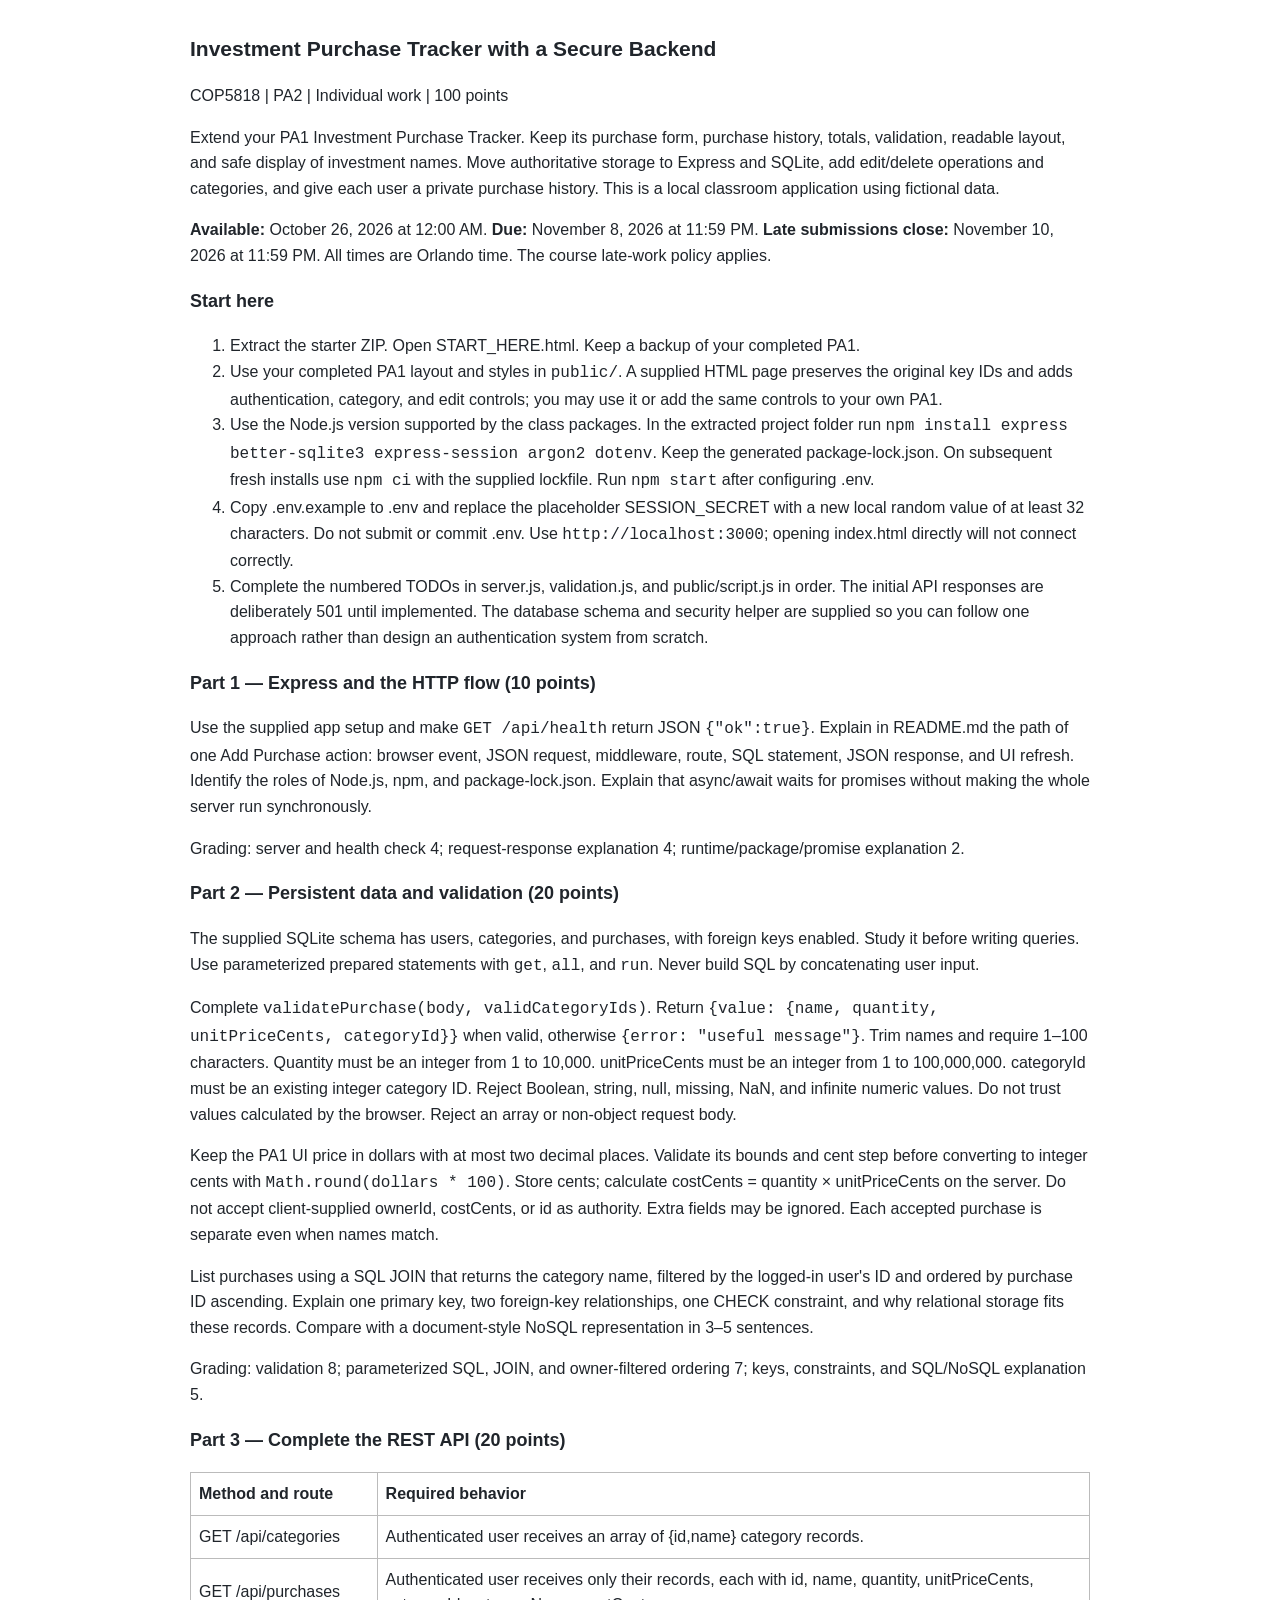
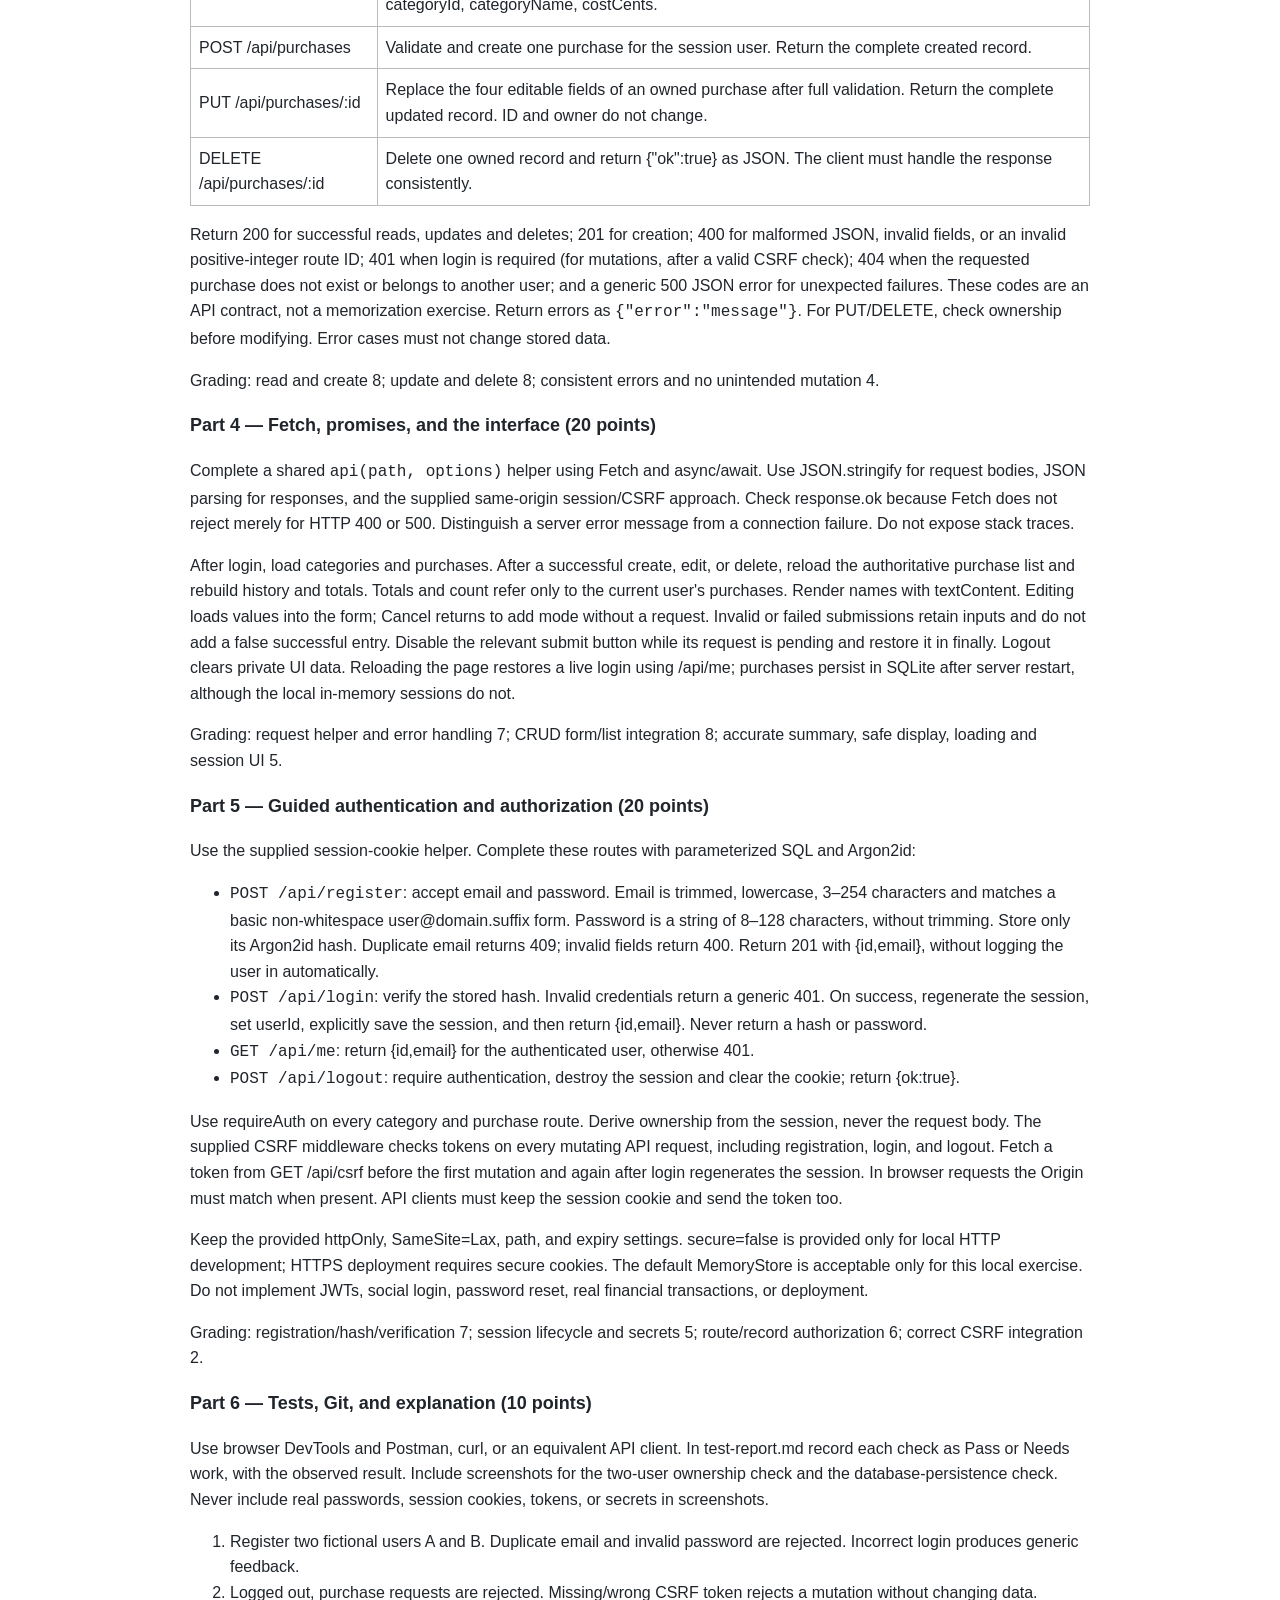
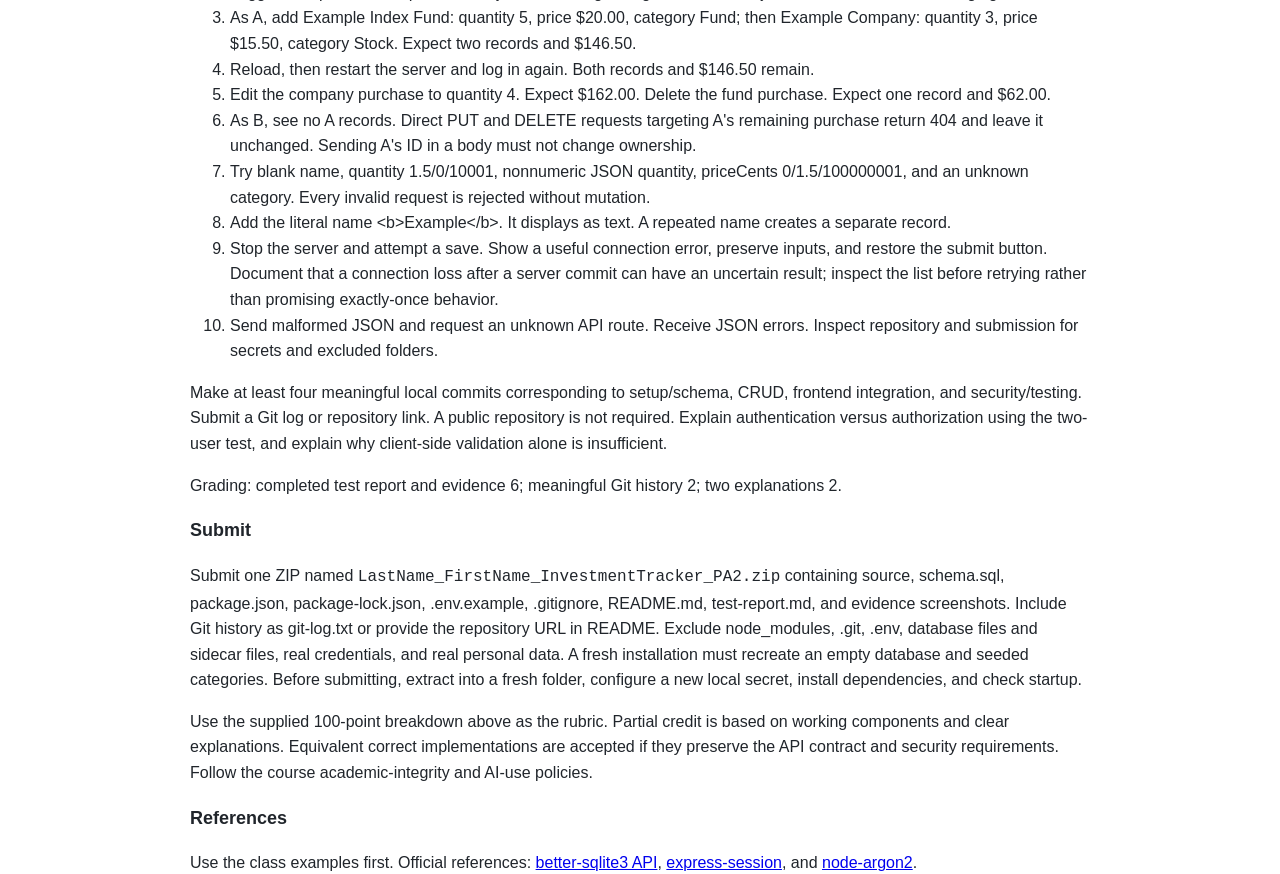
<file: START_HERE.html>
<!doctype html><html lang="en"><meta charset="utf-8"><title>COP5818 PA2 Investment Purchase Tracker</title><style>body{font:16px/1.6 Arial;max-width:900px;margin:32px auto;padding:0 24px;color:#20252b}h1{font-size:26px}h2{font-size:21px;margin-top:30px}h3{font-size:18px}table{border-collapse:collapse;width:100%}th,td{border:1px solid #bbb;padding:8px;text-align:left}pre{white-space:pre-wrap;background:#f5f5f5;padding:14px}code{font-family:monospace}@media print{body{font-size:11pt}h2,h3{break-after:avoid}tr,pre{break-inside:avoid}}</style><body><h2>Investment Purchase Tracker with a Secure Backend</h2>
<p>COP5818 | PA2 | Individual work | 100 points</p>
<p>Extend your PA1 Investment Purchase Tracker. Keep its purchase form, purchase history, totals, validation, readable layout, and safe display of investment names. Move authoritative storage to Express and SQLite, add edit/delete operations and categories, and give each user a private purchase history. This is a local classroom application using fictional data.</p><p><strong>Available:</strong> October 26, 2026 at 12:00 AM. <strong>Due:</strong> November 8, 2026 at 11:59 PM. <strong>Late submissions close:</strong> November 10, 2026 at 11:59 PM. All times are Orlando time. The course late-work policy applies.</p>
<h3>Start here</h3><ol><li>Extract the starter ZIP. Open START_HERE.html. Keep a backup of your completed PA1.</li><li>Use your completed PA1 layout and styles in <code>public/</code>. A supplied HTML page preserves the original key IDs and adds authentication, category, and edit controls; you may use it or add the same controls to your own PA1.</li><li>Use the Node.js version supported by the class packages. In the extracted project folder run <code>npm install express better-sqlite3 express-session argon2 dotenv</code>. Keep the generated package-lock.json. On subsequent fresh installs use <code>npm ci</code> with the supplied lockfile. Run <code>npm start</code> after configuring .env.</li><li>Copy .env.example to .env and replace the placeholder SESSION_SECRET with a new local random value of at least 32 characters. Do not submit or commit .env. Use <code>http://localhost:3000</code>; opening index.html directly will not connect correctly.</li><li>Complete the numbered TODOs in server.js, validation.js, and public/script.js in order. The initial API responses are deliberately 501 until implemented. The database schema and security helper are supplied so you can follow one approach rather than design an authentication system from scratch.</li></ol>

<h3>Part 1 — Express and the HTTP flow (10 points)</h3>
<p>Use the supplied app setup and make <code>GET /api/health</code> return JSON <code>{"ok":true}</code>. Explain in README.md the path of one Add Purchase action: browser event, JSON request, middleware, route, SQL statement, JSON response, and UI refresh. Identify the roles of Node.js, npm, and package-lock.json. Explain that async/await waits for promises without making the whole server run synchronously.</p>
<p>Grading: server and health check 4; request-response explanation 4; runtime/package/promise explanation 2.</p>

<h3>Part 2 — Persistent data and validation (20 points)</h3>
<p>The supplied SQLite schema has users, categories, and purchases, with foreign keys enabled. Study it before writing queries. Use parameterized prepared statements with <code>get</code>, <code>all</code>, and <code>run</code>. Never build SQL by concatenating user input.</p>
<p>Complete <code>validatePurchase(body, validCategoryIds)</code>. Return <code>{value: {name, quantity, unitPriceCents, categoryId}}</code> when valid, otherwise <code>{error: "useful message"}</code>. Trim names and require 1–100 characters. Quantity must be an integer from 1 to 10,000. unitPriceCents must be an integer from 1 to 100,000,000. categoryId must be an existing integer category ID. Reject Boolean, string, null, missing, NaN, and infinite numeric values. Do not trust values calculated by the browser. Reject an array or non-object request body.</p>
<p>Keep the PA1 UI price in dollars with at most two decimal places. Validate its bounds and cent step before converting to integer cents with <code>Math.round(dollars * 100)</code>. Store cents; calculate costCents = quantity × unitPriceCents on the server. Do not accept client-supplied ownerId, costCents, or id as authority. Extra fields may be ignored. Each accepted purchase is separate even when names match.</p>
<p>List purchases using a SQL JOIN that returns the category name, filtered by the logged-in user's ID and ordered by purchase ID ascending. Explain one primary key, two foreign-key relationships, one CHECK constraint, and why relational storage fits these records. Compare with a document-style NoSQL representation in 3–5 sentences.</p>
<p>Grading: validation 8; parameterized SQL, JOIN, and owner-filtered ordering 7; keys, constraints, and SQL/NoSQL explanation 5.</p>

<h3>Part 3 — Complete the REST API (20 points)</h3>
<table><tr><th>Method and route</th><th>Required behavior</th></tr>
<tr><td>GET /api/categories</td><td>Authenticated user receives an array of {id,name} category records.</td></tr>
<tr><td>GET /api/purchases</td><td>Authenticated user receives only their records, each with id, name, quantity, unitPriceCents, categoryId, categoryName, costCents.</td></tr>
<tr><td>POST /api/purchases</td><td>Validate and create one purchase for the session user. Return the complete created record.</td></tr>
<tr><td>PUT /api/purchases/:id</td><td>Replace the four editable fields of an owned purchase after full validation. Return the complete updated record. ID and owner do not change.</td></tr>
<tr><td>DELETE /api/purchases/:id</td><td>Delete one owned record and return {"ok":true} as JSON. The client must handle the response consistently.</td></tr></table>
<p>Return 200 for successful reads, updates and deletes; 201 for creation; 400 for malformed JSON, invalid fields, or an invalid positive-integer route ID; 401 when login is required (for mutations, after a valid CSRF check); 404 when the requested purchase does not exist or belongs to another user; and a generic 500 JSON error for unexpected failures. These codes are an API contract, not a memorization exercise. Return errors as <code>{"error":"message"}</code>. For PUT/DELETE, check ownership before modifying. Error cases must not change stored data.</p>
<p>Grading: read and create 8; update and delete 8; consistent errors and no unintended mutation 4.</p>

<h3>Part 4 — Fetch, promises, and the interface (20 points)</h3>
<p>Complete a shared <code>api(path, options)</code> helper using Fetch and async/await. Use JSON.stringify for request bodies, JSON parsing for responses, and the supplied same-origin session/CSRF approach. Check response.ok because Fetch does not reject merely for HTTP 400 or 500. Distinguish a server error message from a connection failure. Do not expose stack traces.</p>
<p>After login, load categories and purchases. After a successful create, edit, or delete, reload the authoritative purchase list and rebuild history and totals. Totals and count refer only to the current user's purchases. Render names with textContent. Editing loads values into the form; Cancel returns to add mode without a request. Invalid or failed submissions retain inputs and do not add a false successful entry. Disable the relevant submit button while its request is pending and restore it in finally. Logout clears private UI data. Reloading the page restores a live login using /api/me; purchases persist in SQLite after server restart, although the local in-memory sessions do not.</p>
<p>Grading: request helper and error handling 7; CRUD form/list integration 8; accurate summary, safe display, loading and session UI 5.</p>

<h3>Part 5 — Guided authentication and authorization (20 points)</h3>
<p>Use the supplied session-cookie helper. Complete these routes with parameterized SQL and Argon2id:</p>
<ul><li><code>POST /api/register</code>: accept email and password. Email is trimmed, lowercase, 3–254 characters and matches a basic non-whitespace user@domain.suffix form. Password is a string of 8–128 characters, without trimming. Store only its Argon2id hash. Duplicate email returns 409; invalid fields return 400. Return 201 with {id,email}, without logging the user in automatically.</li><li><code>POST /api/login</code>: verify the stored hash. Invalid credentials return a generic 401. On success, regenerate the session, set userId, explicitly save the session, and then return {id,email}. Never return a hash or password.</li><li><code>GET /api/me</code>: return {id,email} for the authenticated user, otherwise 401.</li><li><code>POST /api/logout</code>: require authentication, destroy the session and clear the cookie; return {ok:true}.</li></ul>
<p>Use requireAuth on every category and purchase route. Derive ownership from the session, never the request body. The supplied CSRF middleware checks tokens on every mutating API request, including registration, login, and logout. Fetch a token from GET /api/csrf before the first mutation and again after login regenerates the session. In browser requests the Origin must match when present. API clients must keep the session cookie and send the token too.</p>
<p>Keep the provided httpOnly, SameSite=Lax, path, and expiry settings. secure=false is provided only for local HTTP development; HTTPS deployment requires secure cookies. The default MemoryStore is acceptable only for this local exercise. Do not implement JWTs, social login, password reset, real financial transactions, or deployment.</p>
<p>Grading: registration/hash/verification 7; session lifecycle and secrets 5; route/record authorization 6; correct CSRF integration 2.</p>

<h3>Part 6 — Tests, Git, and explanation (10 points)</h3>
<p>Use browser DevTools and Postman, curl, or an equivalent API client. In test-report.md record each check as Pass or Needs work, with the observed result. Include screenshots for the two-user ownership check and the database-persistence check. Never include real passwords, session cookies, tokens, or secrets in screenshots.</p>
<ol><li>Register two fictional users A and B. Duplicate email and invalid password are rejected. Incorrect login produces generic feedback.</li><li>Logged out, purchase requests are rejected. Missing/wrong CSRF token rejects a mutation without changing data.</li><li>As A, add Example Index Fund: quantity 5, price $20.00, category Fund; then Example Company: quantity 3, price $15.50, category Stock. Expect two records and $146.50.</li><li>Reload, then restart the server and log in again. Both records and $146.50 remain.</li><li>Edit the company purchase to quantity 4. Expect $162.00. Delete the fund purchase. Expect one record and $62.00.</li><li>As B, see no A records. Direct PUT and DELETE requests targeting A's remaining purchase return 404 and leave it unchanged. Sending A's ID in a body must not change ownership.</li><li>Try blank name, quantity 1.5/0/10001, nonnumeric JSON quantity, priceCents 0/1.5/100000001, and an unknown category. Every invalid request is rejected without mutation.</li><li>Add the literal name &lt;b&gt;Example&lt;/b&gt;. It displays as text. A repeated name creates a separate record.</li><li>Stop the server and attempt a save. Show a useful connection error, preserve inputs, and restore the submit button. Document that a connection loss after a server commit can have an uncertain result; inspect the list before retrying rather than promising exactly-once behavior.</li><li>Send malformed JSON and request an unknown API route. Receive JSON errors. Inspect repository and submission for secrets and excluded folders.</li></ol>
<p>Make at least four meaningful local commits corresponding to setup/schema, CRUD, frontend integration, and security/testing. Submit a Git log or repository link. A public repository is not required. Explain authentication versus authorization using the two-user test, and explain why client-side validation alone is insufficient.</p>
<p>Grading: completed test report and evidence 6; meaningful Git history 2; two explanations 2.</p>

<h3>Submit</h3>
<p>Submit one ZIP named <code>LastName_FirstName_InvestmentTracker_PA2.zip</code> containing source, schema.sql, package.json, package-lock.json, .env.example, .gitignore, README.md, test-report.md, and evidence screenshots. Include Git history as git-log.txt or provide the repository URL in README. Exclude node_modules, .git, .env, database files and sidecar files, real credentials, and real personal data. A fresh installation must recreate an empty database and seeded categories. Before submitting, extract into a fresh folder, configure a new local secret, install dependencies, and check startup.</p>
<p>Use the supplied 100-point breakdown above as the rubric. Partial credit is based on working components and clear explanations. Equivalent correct implementations are accepted if they preserve the API contract and security requirements. Follow the course academic-integrity and AI-use policies.</p>
<h3>References</h3><p>Use the class examples first. Official references: <a href="https://github.com/WiseLibs/better-sqlite3/blob/master/docs/api.md">better-sqlite3 API</a>, <a href="https://github.com/expressjs/session">express-session</a>, and <a href="https://www.npmjs.com/package/argon2">node-argon2</a>.</p></body></html>
</file>
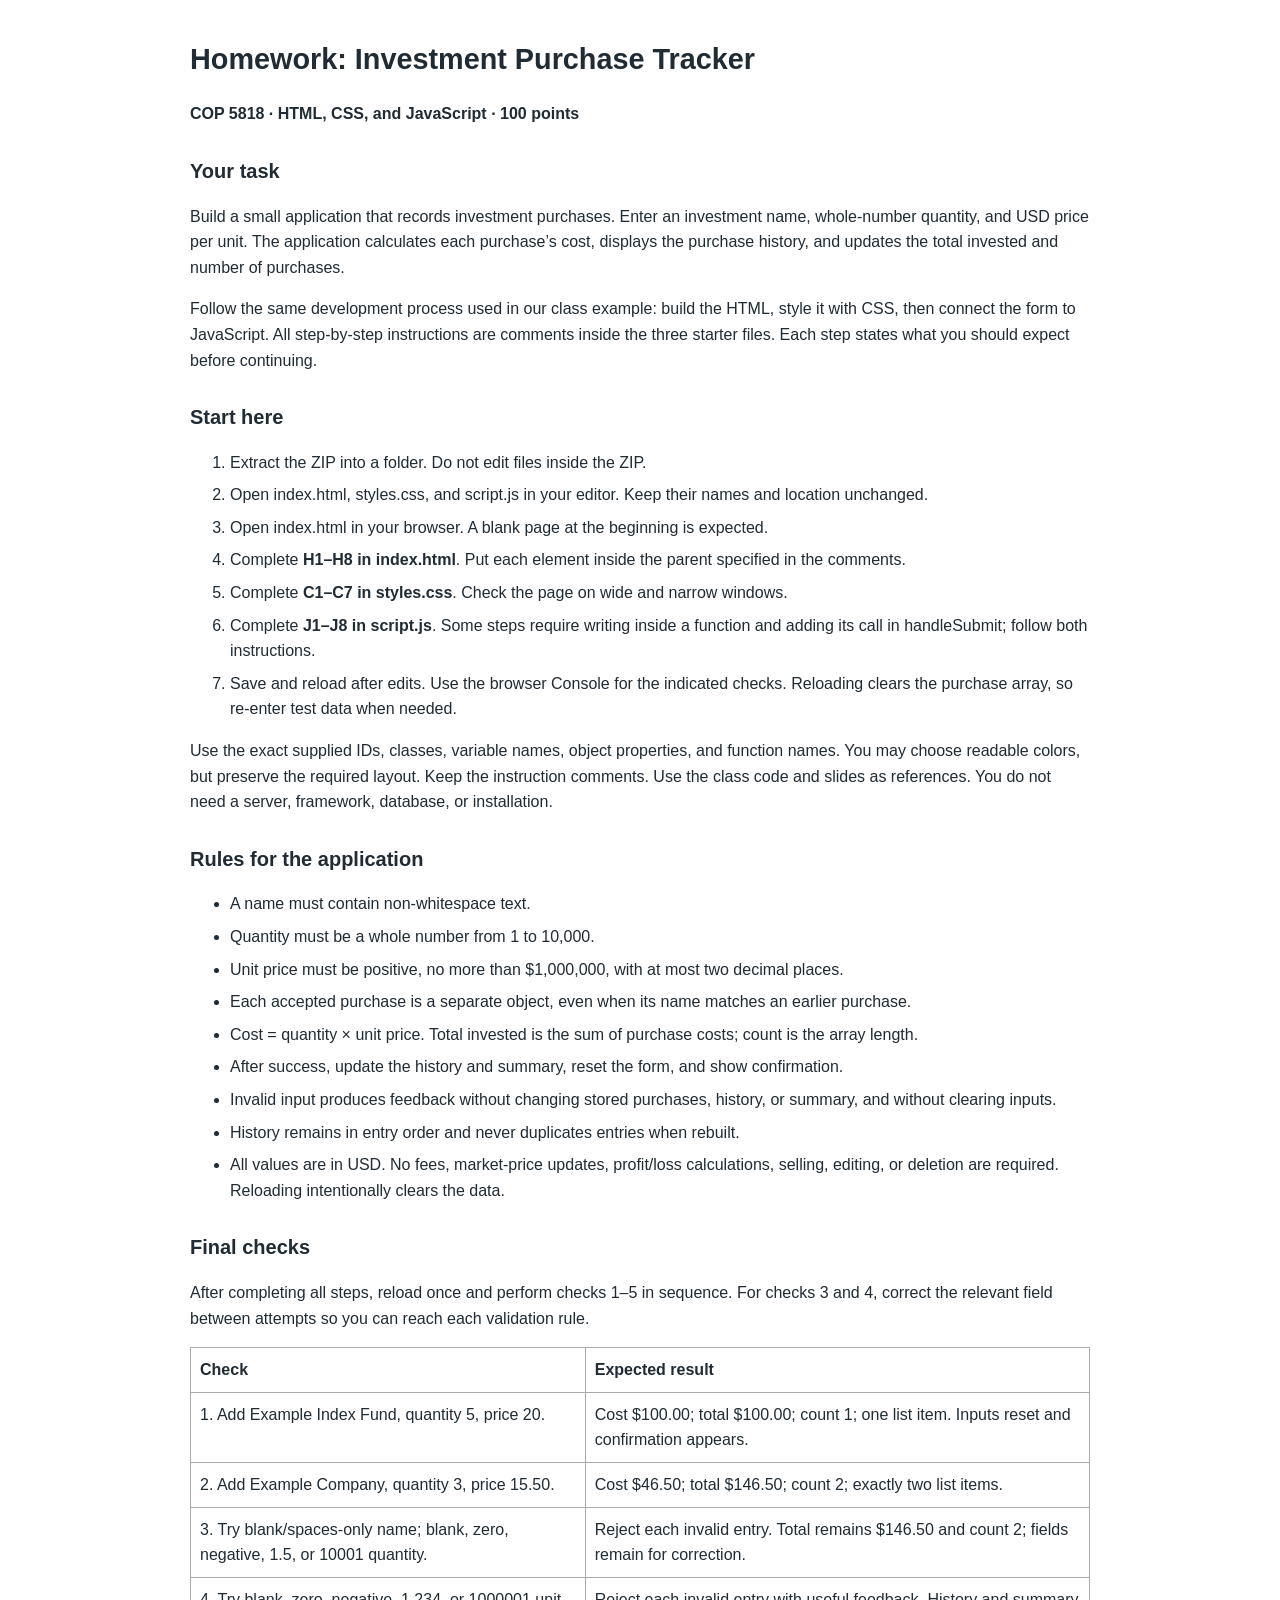
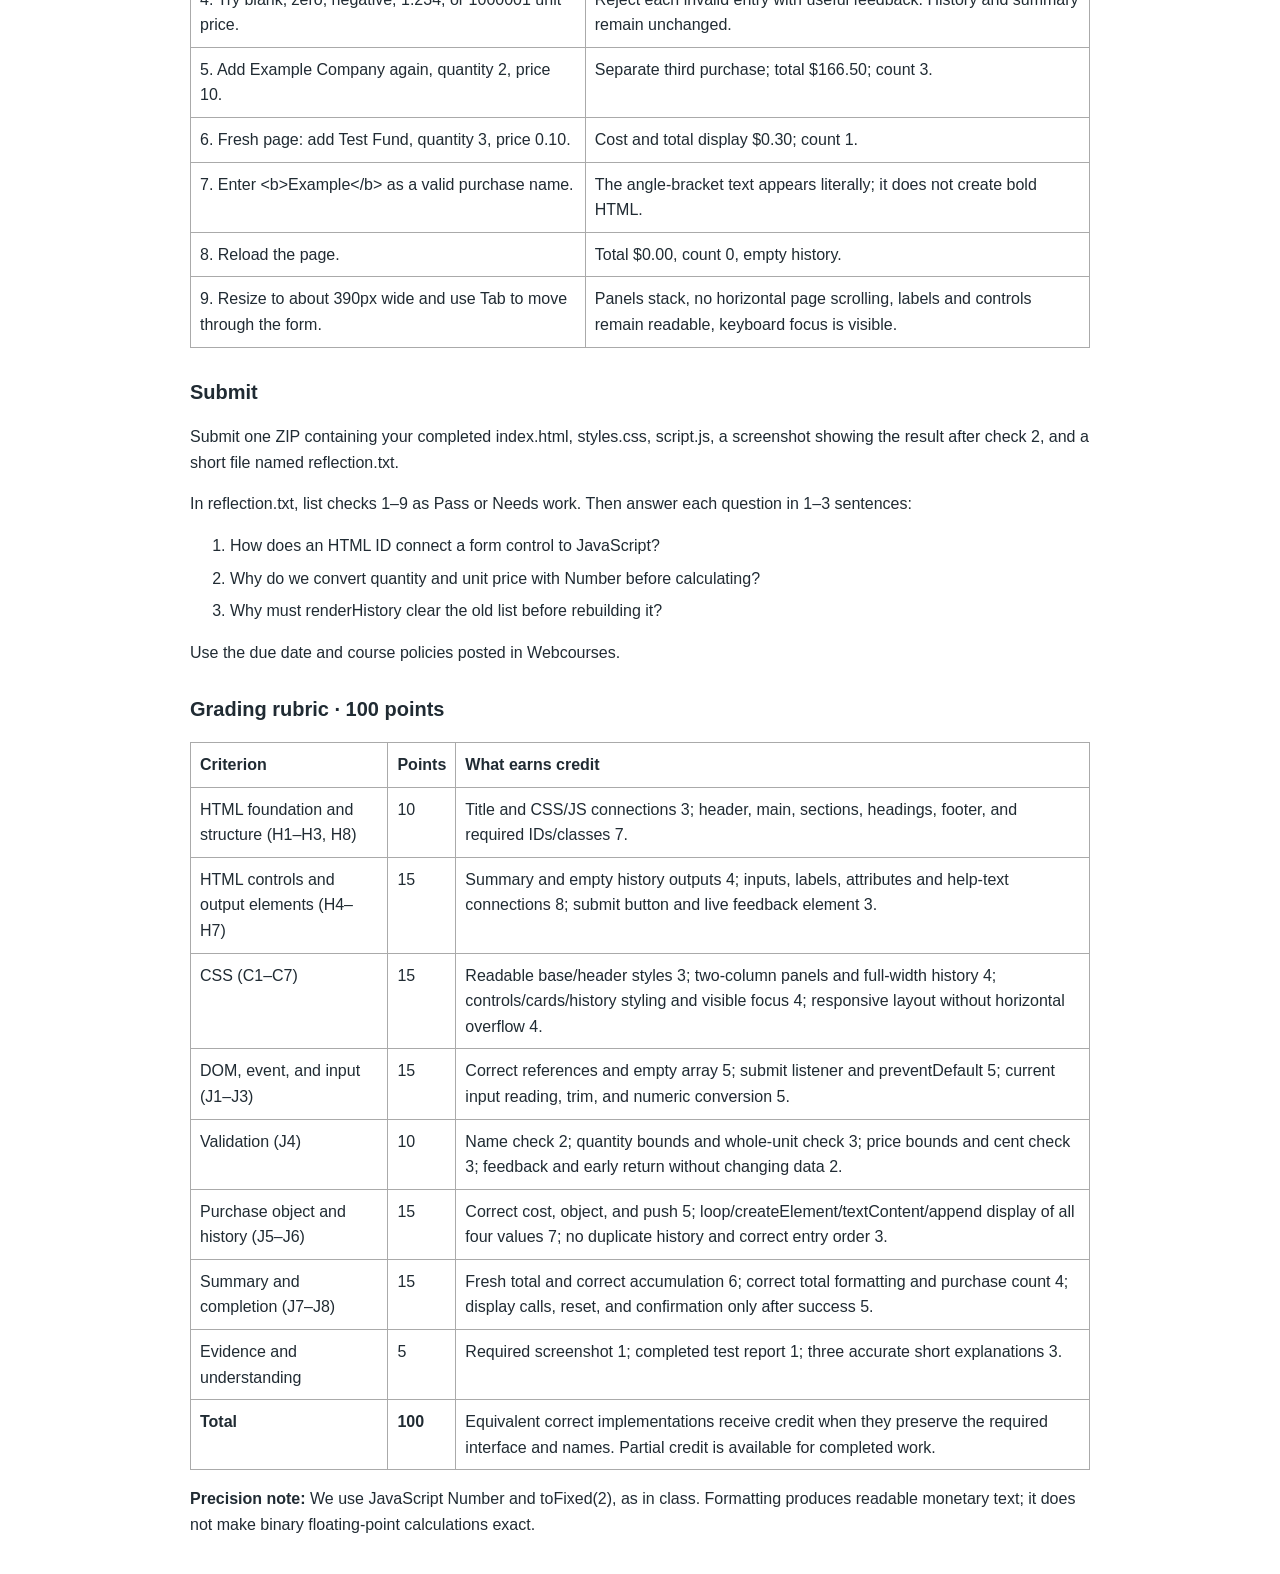
<file: PA1_original_starter/START_HERE.html>
<!doctype html><html lang="en"><head><meta charset="UTF-8"><meta name="viewport" content="width=device-width,initial-scale=1"><title>Investment Tracker Homework</title><style>body{font:16px/1.6 Arial,sans-serif;color:#202b33;max-width:900px;margin:36px auto;padding:0 24px}h1{font-size:1.8rem}h2{font-size:1.25rem;margin-top:28px}table{width:100%;border-collapse:collapse}th,td{border:1px solid #aaa;padding:9px;text-align:left;vertical-align:top}code{background:#f1f1f1;padding:2px 4px}li{margin-bottom:7px}@media print{body{margin:0;font-size:11pt}h2{break-after:avoid}tr{break-inside:avoid}}</style></head><body><h1>Homework: Investment Purchase Tracker</h1>
<p><strong>COP 5818 · HTML, CSS, and JavaScript · 100 points</strong></p>
<h2>Your task</h2><p>Build a small application that records investment purchases. Enter an investment name, whole-number quantity, and USD price per unit. The application calculates each purchase’s cost, displays the purchase history, and updates the total invested and number of purchases.</p>
<p>Follow the same development process used in our class example: build the HTML, style it with CSS, then connect the form to JavaScript. All step-by-step instructions are comments inside the three starter files. Each step states what you should expect before continuing.</p>
<h2>Start here</h2><ol><li>Extract the ZIP into a folder. Do not edit files inside the ZIP.</li><li>Open index.html, styles.css, and script.js in your editor. Keep their names and location unchanged.</li><li>Open index.html in your browser. A blank page at the beginning is expected.</li><li>Complete <strong>H1–H8 in index.html</strong>. Put each element inside the parent specified in the comments.</li><li>Complete <strong>C1–C7 in styles.css</strong>. Check the page on wide and narrow windows.</li><li>Complete <strong>J1–J8 in script.js</strong>. Some steps require writing inside a function and adding its call in handleSubmit; follow both instructions.</li><li>Save and reload after edits. Use the browser Console for the indicated checks. Reloading clears the purchase array, so re-enter test data when needed.</li></ol>
<p>Use the exact supplied IDs, classes, variable names, object properties, and function names. You may choose readable colors, but preserve the required layout. Keep the instruction comments. Use the class code and slides as references. You do not need a server, framework, database, or installation.</p>
<h2>Rules for the application</h2><ul><li>A name must contain non-whitespace text.</li><li>Quantity must be a whole number from 1 to 10,000.</li><li>Unit price must be positive, no more than $1,000,000, with at most two decimal places.</li><li>Each accepted purchase is a separate object, even when its name matches an earlier purchase.</li><li>Cost = quantity × unit price. Total invested is the sum of purchase costs; count is the array length.</li><li>After success, update the history and summary, reset the form, and show confirmation.</li><li>Invalid input produces feedback without changing stored purchases, history, or summary, and without clearing inputs.</li><li>History remains in entry order and never duplicates entries when rebuilt.</li><li>All values are in USD. No fees, market-price updates, profit/loss calculations, selling, editing, or deletion are required. Reloading intentionally clears the data.</li></ul>
<h2>Final checks</h2><p>After completing all steps, reload once and perform checks 1–5 in sequence. For checks 3 and 4, correct the relevant field between attempts so you can reach each validation rule.</p>
<table><tr><th>Check</th><th>Expected result</th></tr>
<tr><td>1. Add Example Index Fund, quantity 5, price 20.</td><td>Cost $100.00; total $100.00; count 1; one list item. Inputs reset and confirmation appears.</td></tr>
<tr><td>2. Add Example Company, quantity 3, price 15.50.</td><td>Cost $46.50; total $146.50; count 2; exactly two list items.</td></tr>
<tr><td>3. Try blank/spaces-only name; blank, zero, negative, 1.5, or 10001 quantity.</td><td>Reject each invalid entry. Total remains $146.50 and count 2; fields remain for correction.</td></tr>
<tr><td>4. Try blank, zero, negative, 1.234, or 1000001 unit price.</td><td>Reject each invalid entry with useful feedback. History and summary remain unchanged.</td></tr>
<tr><td>5. Add Example Company again, quantity 2, price 10.</td><td>Separate third purchase; total $166.50; count 3.</td></tr>
<tr><td>6. Fresh page: add Test Fund, quantity 3, price 0.10.</td><td>Cost and total display $0.30; count 1.</td></tr>
<tr><td>7. Enter &lt;b&gt;Example&lt;/b&gt; as a valid purchase name.</td><td>The angle-bracket text appears literally; it does not create bold HTML.</td></tr>
<tr><td>8. Reload the page.</td><td>Total $0.00, count 0, empty history.</td></tr>
<tr><td>9. Resize to about 390px wide and use Tab to move through the form.</td><td>Panels stack, no horizontal page scrolling, labels and controls remain readable, keyboard focus is visible.</td></tr></table>
<h2>Submit</h2><p>Submit one ZIP containing your completed index.html, styles.css, script.js, a screenshot showing the result after check 2, and a short file named reflection.txt.</p>
<p>In reflection.txt, list checks 1–9 as Pass or Needs work. Then answer each question in 1–3 sentences:</p><ol><li>How does an HTML ID connect a form control to JavaScript?</li><li>Why do we convert quantity and unit price with Number before calculating?</li><li>Why must renderHistory clear the old list before rebuilding it?</li></ol><p>Use the due date and course policies posted in Webcourses.</p>
<h2>Grading rubric · 100 points</h2>
<table><tr><th>Criterion</th><th>Points</th><th>What earns credit</th></tr>
<tr><td>HTML foundation and structure (H1–H3, H8)</td><td>10</td><td>Title and CSS/JS connections 3; header, main, sections, headings, footer, and required IDs/classes 7.</td></tr>
<tr><td>HTML controls and output elements (H4–H7)</td><td>15</td><td>Summary and empty history outputs 4; inputs, labels, attributes and help-text connections 8; submit button and live feedback element 3.</td></tr>
<tr><td>CSS (C1–C7)</td><td>15</td><td>Readable base/header styles 3; two-column panels and full-width history 4; controls/cards/history styling and visible focus 4; responsive layout without horizontal overflow 4.</td></tr>
<tr><td>DOM, event, and input (J1–J3)</td><td>15</td><td>Correct references and empty array 5; submit listener and preventDefault 5; current input reading, trim, and numeric conversion 5.</td></tr>
<tr><td>Validation (J4)</td><td>10</td><td>Name check 2; quantity bounds and whole-unit check 3; price bounds and cent check 3; feedback and early return without changing data 2.</td></tr>
<tr><td>Purchase object and history (J5–J6)</td><td>15</td><td>Correct cost, object, and push 5; loop/createElement/textContent/append display of all four values 7; no duplicate history and correct entry order 3.</td></tr>
<tr><td>Summary and completion (J7–J8)</td><td>15</td><td>Fresh total and correct accumulation 6; correct total formatting and purchase count 4; display calls, reset, and confirmation only after success 5.</td></tr>
<tr><td>Evidence and understanding</td><td>5</td><td>Required screenshot 1; completed test report 1; three accurate short explanations 3.</td></tr>
<tr><th>Total</th><th>100</th><td>Equivalent correct implementations receive credit when they preserve the required interface and names. Partial credit is available for completed work.</td></tr></table>
<p><strong>Precision note:</strong> We use JavaScript Number and toFixed(2), as in class. Formatting produces readable monetary text; it does not make binary floating-point calculations exact.</p></body></html>
</file>
